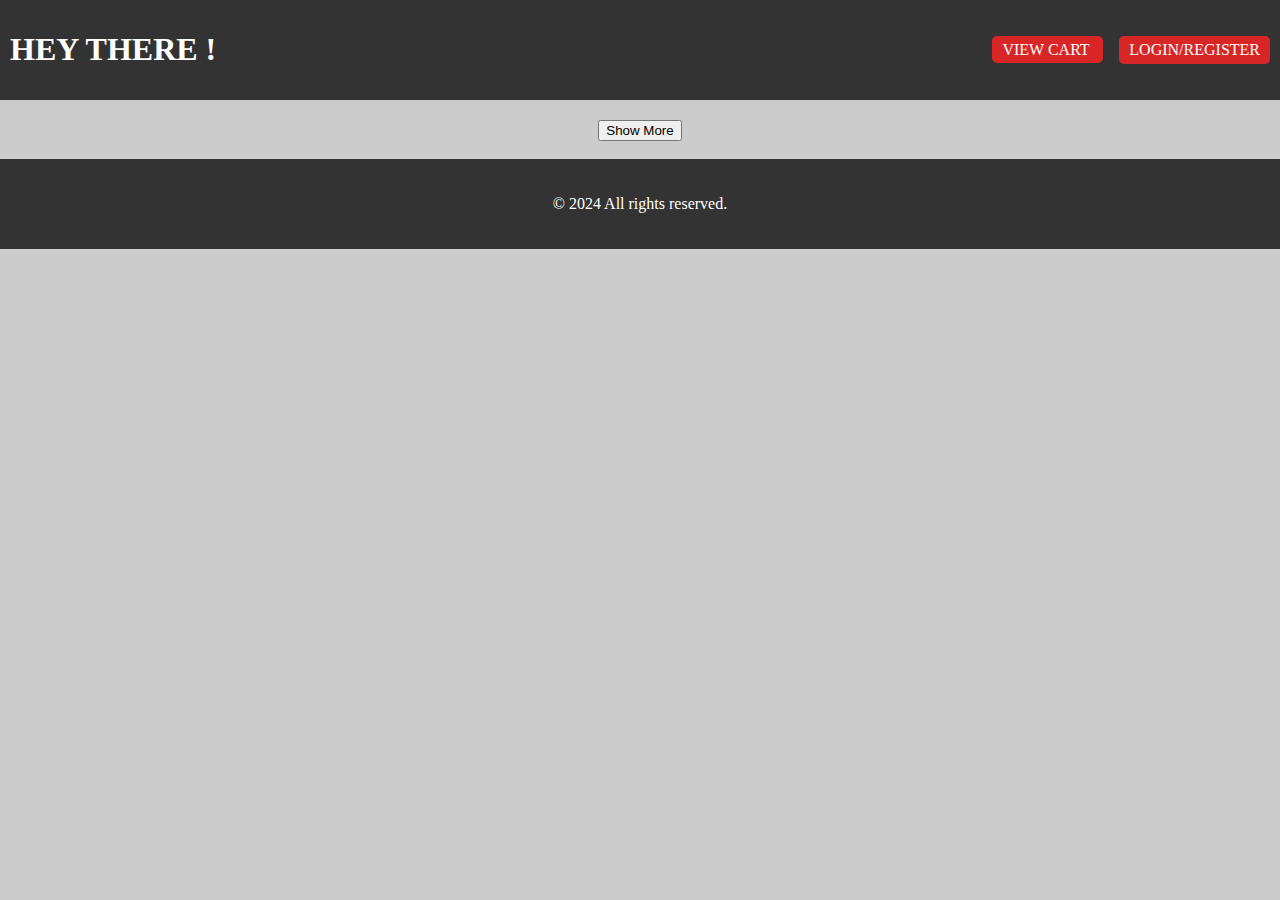
<file: index.html>
<!DOCTYPE html>
<html lang="en">
<head>
    <meta charset="UTF-8">
    <meta name="viewport" content="width=device-width, initial-scale=1.0">
    <link rel="stylesheet" href="./styles/userHomePage.css">
    <title>HOME</title>
    <style>
        .product-card {
            height:fit-content;
            background-color: rgb(165, 166, 168);
            display: flex;
            flex-direction: column;
            align-items: center;
            justify-content: center;
            text-align: center;
            padding: 20px;
            background-color: rgb(165, 166, 168);
            margin-bottom: 10px; /* Optional: Add spacing between product cards */
            transition: transform 0.3s ease-in-out, box-shadow 0.5s ease-in-out; /* Add smooth transition for transform and box-shadow */
            box-shadow: 0px 0px 10px rgba(0, 0, 0, 0.3); /* Add initial box-shadow */
        }
        .product-card:hover {
            transform: translateY(-5px) scale(1.05); /* Add translation effect on hover */
            box-shadow: 15px 15px 15pxrgba(107, 62, 95, 0.3); /* Change box-shadow on hover */
        }
        .product-card img {
            width: 200px;
            height: 250px;
            margin-bottom: 10px; /* Optional: Add spacing between image and text */
        }

        .product-card button {
            background-color: #007bff;
            color: white;
            border: none;
            padding: 5px 10px;
            cursor: pointer;
        }
        .product-card button:hover {
            background-color: #3b0c38;
            color: rgb(242, 242, 242);
            border: none;
            padding: 5px 10px;
            cursor: pointer;
            box-shadow: 15px 15px 15px rgba(87, 16, 81, 0.3);
        }
    </style>
</head>
<body>  
    <nav style="display: flex; justify-content: space-between; align-items: center; padding: 10px;">
        <h1 id="userName"></h1>
        <div>
            <a  onclick="viewCart()" class="viewCartButton">VIEW CART </a>&nbsp; &nbsp;
            <!-- <a href="login.html" class="logoutButton">Logout</a> -->
            <a id="loginButton" href="login.html" class="logoutButton">LOGIN/REGISTER</a> 
            <a id="logoutButton" style="display: none;" href="#" class="logoutButton" onclick="logout()">LOGOUT</a> 
        </div>
    </nav>
    <div id="productContainer"></div>
    <center><button id="showMoreButton"  onclick="showMoreProducts()">Show More</button> </center>
    
    <br>
    <footer>
        <div class="footer-content">
            <center><p>&copy; 2024 All rights reserved.</p></center>
        </div>
    </footer>


    <script src="./javascript/adminHomePage.js"></script>
    <script>
        const showMoreButton = document.getElementById('showMoreButton');
        const productsPerPage = 6;
        let currentDisplayCount = productsPerPage;
        function addToCart(index) {
                const loggedInUser = JSON.parse(sessionStorage.getItem('loggedInUser'));
                if (!loggedInUser) {
                    alert('Please log in to add items to your cart.');
                    return;
                }
                const cart = JSON.parse(localStorage.getItem('cart')) || {};
                const userCart = cart[loggedInUser.email] || [];
                const existingProductIndex = userCart.findIndex(item => item.name === products[index].name);
                    if (existingProductIndex !== -1) {
                        if (products[index].quantity < userCart[existingProductIndex].quantity + 1) {
                                alert('Sorry, the selected quantity exceeds the available stock.');
                                return;
                         }
                        userCart[existingProductIndex].quantity++;
                    } else {
                        if (products[index].quantity < 1) {
                            alert('Sorry, this product is out of stock.');
                            return;
                        }
                        var cartProduct = {
                            name: products[index].name,
                            description: products[index].description,
                            price: products[index].price,
                            productImage: products[index].image,
                            quantity: 1
                        };
                        userCart.push(cartProduct);
                    }
                    cart[loggedInUser.email] = userCart;
                    console.log(cart)
                    localStorage.setItem('cart',JSON.stringify(cart));
                    alert('Product added to cart!');
        }
        function logout(){
            sessionStorage.clear();
            window.location.href = 'userHomePage.html'; 
        }
        function viewCart(){
            const loggedInUser = JSON.parse(sessionStorage.getItem('loggedInUser'));
            if(!loggedInUser){
                alert("Plz Login to view your cart");
            }else{
                window.location.href="userCart.html";
            }
        }
      
            function showMoreProducts() {
                const storedProducts = JSON.parse(localStorage.getItem('products'));
                const productContainer = document.getElementById('productContainer');
                const startIndex = currentDisplayCount;
                const endIndex = Math.min(startIndex + productsPerPage, storedProducts.length);
            
                for (let i = startIndex; i < endIndex; i++) {
                    const product = storedProducts[i];
                    const card = document.createElement('div');
                    card.classList.add('product-card');
                    card.innerHTML = `
                        <img src="${product.image}" alt="${product.name}" width="200px" height="100px">
                        <h3>${product.name}</h3>
                        <p>${product.description}</p>
                        <p>Price: Rs.${product.price}</p>
                        <p>${product.quantity} left</p>
                        <button onclick="addToCart(${i})">ADD TO CART</button>
                    `;
                    productContainer.appendChild(card);
                }
            
                currentDisplayCount += productsPerPage;
                
                if (currentDisplayCount >= storedProducts.length) {
                    document.getElementById('showMoreButton').style.display = 'none'; // Hide the button when all products are displayed
                }
            }

        

        document.addEventListener('DOMContentLoaded', function() {
            const loggedInUser = sessionStorage.getItem('loggedInUser');
            if (loggedInUser) {
                const user = JSON.parse(loggedInUser);
                const capitalizedUsername = user.fullName.toUpperCase();
                document.getElementById('userName').innerText = `Welcome, ${capitalizedUsername}`;
                document.getElementById('logoutButton').style.display = 'inline-block'; 
                document.getElementById('loginButton').style.display = 'none'; 
            } else {
                document.getElementById('userName').innerText = `HEY THERE !`;
                document.getElementById('logoutButton').style.display = 'none'; 
                document.getElementById('loginButton').style.display = 'inline-block'; 
            }

            const productContainer = document.getElementById('productContainer');
            const storedProducts = JSON.parse(localStorage.getItem('products'));
            function displayInitialProducts() {
                for (let i = 0; i < productsPerPage && i < storedProducts.length; i++) {
                    const product = storedProducts[i];
                    const card = document.createElement('div');
                    card.classList.add('product-card');
                    card.innerHTML = `
                        <img src="${product.image}" alt="${product.name}" width="200px" height="200px">
                        <h3>${product.name}</h3>
                        <p>${product.description}</p>
                        <p>Price: Rs.${product.price}</p>
                        <p>${product.quantity} left</p>
                        <button onclick="addToCart(${i})">ADD TO CART</button>
                    `;
                    productContainer.appendChild(card);
                }
            }

            displayInitialProducts();
        });
    </script>
</body>
</html>
</file>
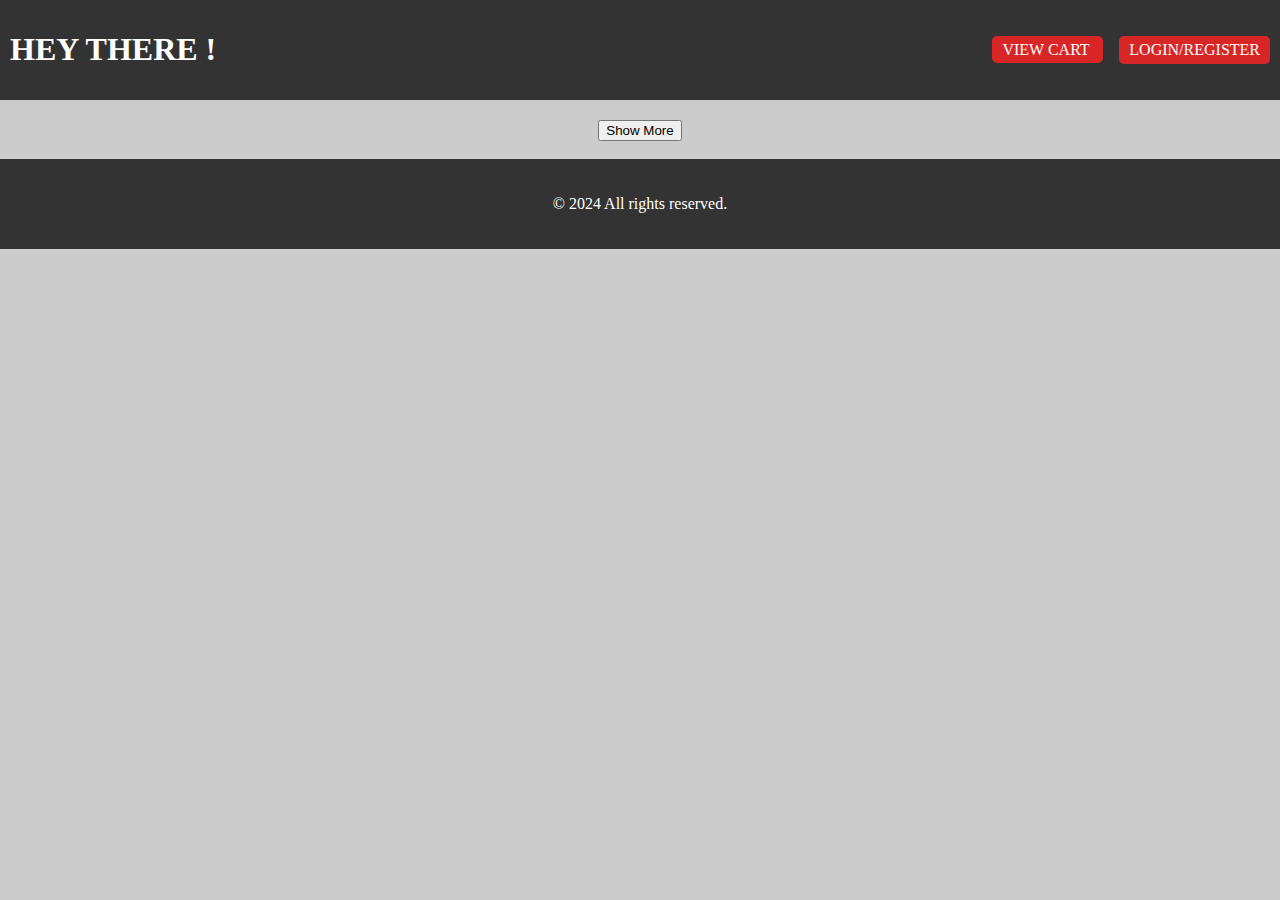
<file: adminHomePage.html>
<!DOCTYPE html>
<html lang="en">
<head>
    <meta charset="UTF-8">
    <meta name="viewport" content="width=device-width, initial-scale=1.0">
    <link rel="stylesheet" href="./styles/adminHomePage.css">
    <script src="./javascript/adminHomePage.js"></script>
    <title>ADMIN HOME</title>
</head>
<body>
    <nav style="display: flex; justify-content: space-between; align-items: center; padding: 10px;">
        <h1 id="userName"></h1>
        <div>
            <a href="login.html"  class="logoutButton">Logout</a>
            &nbsp;
        </div>
    </nav>
    
    <h1 style="color: rgb(20, 37, 220);" class="netflix-font"><center>PRODUCT LIST</center></h1>
    <br>
        <form style="text-align: center;">
            <input type="text" placeholder="Enter product name" class="input-container " id="productName">
            <input type="textarea" placeholder="Enter Product description" class="input-container" id="productDescription">
            <input type="number" placeholder="Enter Price" class="input-container" id="productPrice">
            <input type="number" placeholder="Enter Quantity" class="input-container" id="productQuantity"> 
            <input type="text" placeholder="Enter Image URL" id="productImage">
            <br><br>
            <button type="button" onclick="addProduct()">ADD</button>
        </form>
        <br><br>
        <table id="productTable" style="display: none;">
            <thead>
                <tr>
                    <th>S No.</th>
                    <th>PRODUCT NAME</th>
                    <th>DESCRIPTION</th>
                    <th>PRICE (INR)</th>
                    <th>Quantity</th>
                    <th>ACTIONS</th>
                </tr>
            </thead>
            <tbody id="productTableBody"></tbody>
        </table>
        
         <div id="updateFormContainer"></div>



        <script>
            document.addEventListener('DOMContentLoaded', function() {
                const loggedInUser = sessionStorage.getItem('loggedInUser');

                if (loggedInUser) {
                    const user = JSON.parse(loggedInUser);
                    const capitalizedUsername = user.fullName.toUpperCase();
                    document.getElementById('userName').innerText = `Welcome, ${capitalizedUsername}`;
                } else {
                    window.location.href = 'index.html';
                }
                
            });
        </script>
</body>


</html>
</file>
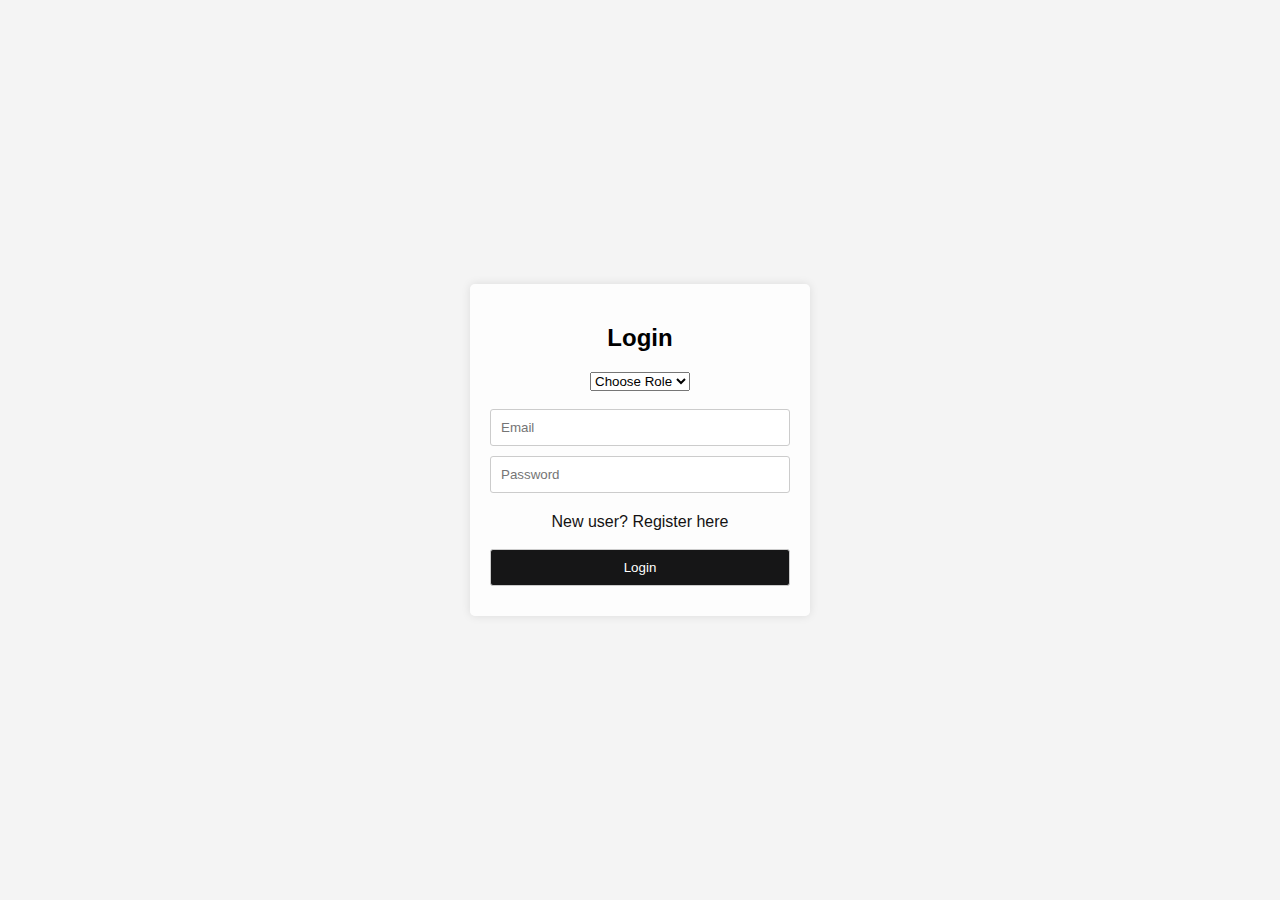
<file: login.html>
<!DOCTYPE html>
<html lang="en">
<head>
<meta charset="UTF-8">
<meta name="viewport" content="width=device-width, initial-scale=1.0">
<title>Login</title>
<style>
    body {
        font-family: Arial, sans-serif;
        background-color: #f4f4f4;
        margin: 0;
        padding: 0;
        display: flex;
        justify-content: center;
        align-items: center;
        height: 100vh;
        /* background-image: url('https://i.stack.imgur.com/kx8MT.gif'); */
        background-size: cover;
        height: 100vh;
    }
    form {
        /* background-color: #577757; */
        background-color: rgba(255, 255, 255, 0.8); 
        border-radius: 5px;
        box-shadow: 0 0 10px rgba(0, 0, 0, 0.1);
        padding: 20px;
        width: 300px;
        text-align: center;
    }

    input[type="email"],
    input[type="password"],
    button {
        width: 100%;
        margin-bottom: 10px;
        padding: 10px;
        border: 1px solid #ccc;
        border-radius: 3px;
        box-sizing: border-box;
    }

    button {
        background-color: #161617;
        color: #fff;
        cursor: pointer;
        transition: background-color 0.3s;
    }

    button:hover {
        background-color: #579958;
        color: #161617;
    }

    .signup-link {
        display: block;
        text-decoration: none;
        color: #141212;
        margin-top: 10px;
    }
    a:hover{
        color: #2f48a1;
    }
</style>
</head>
<body>
<form id="loginForm">
    <h2>Login</h2>
    <select id="userType">
        <option>Choose Role</option>
        <option value="user">User</option>
        <option value="admin">Admin</option>
    </select><br><br>
    <input type="email" id="email" placeholder="Email" required>
    <input type="password" id="password" placeholder="Password" required>
    <a href="signUp.html" class="signup-link">New user? Register here</a><br>
    <button type="submit">Login</button>
</form>

<script>
    document.getElementById('loginForm').addEventListener('submit', function(event) {
        event.preventDefault(); 
        const email = document.getElementById('email').value;
        const password = document.getElementById('password').value;
        const userType = document.getElementById('userType').value;

        let users = JSON.parse(localStorage.getItem('users')) || [];

        const user = users.find(user => user.email === email && user.password === password && user.userType === userType);

        if (user) {
            sessionStorage.setItem('loggedInUser', JSON.stringify(user));
            window.location.href = userType === 'admin' ? 'adminHomePage.html' : 'index.html';
        } else {
            alert('Invalid email, password, or user type. Please try again.');
        }

        document.getElementById('email').value = '';
        document.getElementById('password').value = '';
    });
</script>
</body>
</html>
</file>
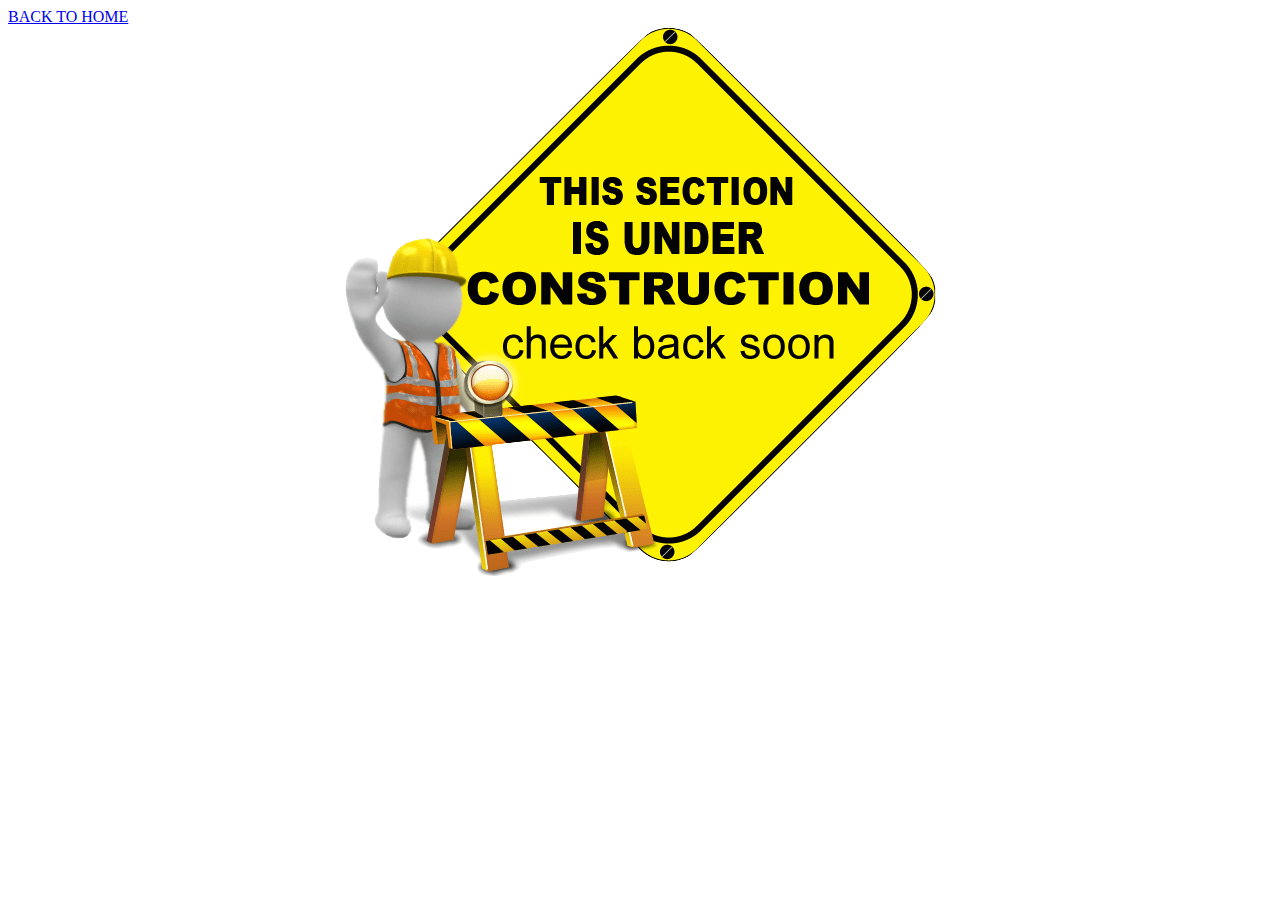
<file: paymentPage.html>
<!DOCTYPE html>
<html lang="en">
<head>
    <meta charset="UTF-8">
    <meta name="viewport" content="width=device-width, initial-scale=1.0">
    <title>PAYMENT PAGE</title>
    <style>
        div{
            align-items: center;
        }
    </style>
</head>
<body>
    <a href="index.html">BACK TO HOME</a>
    <div>
       <center> <img src="./images/PngItem_2708391.png"></center>
    </div>
</body>
</html>
</file>
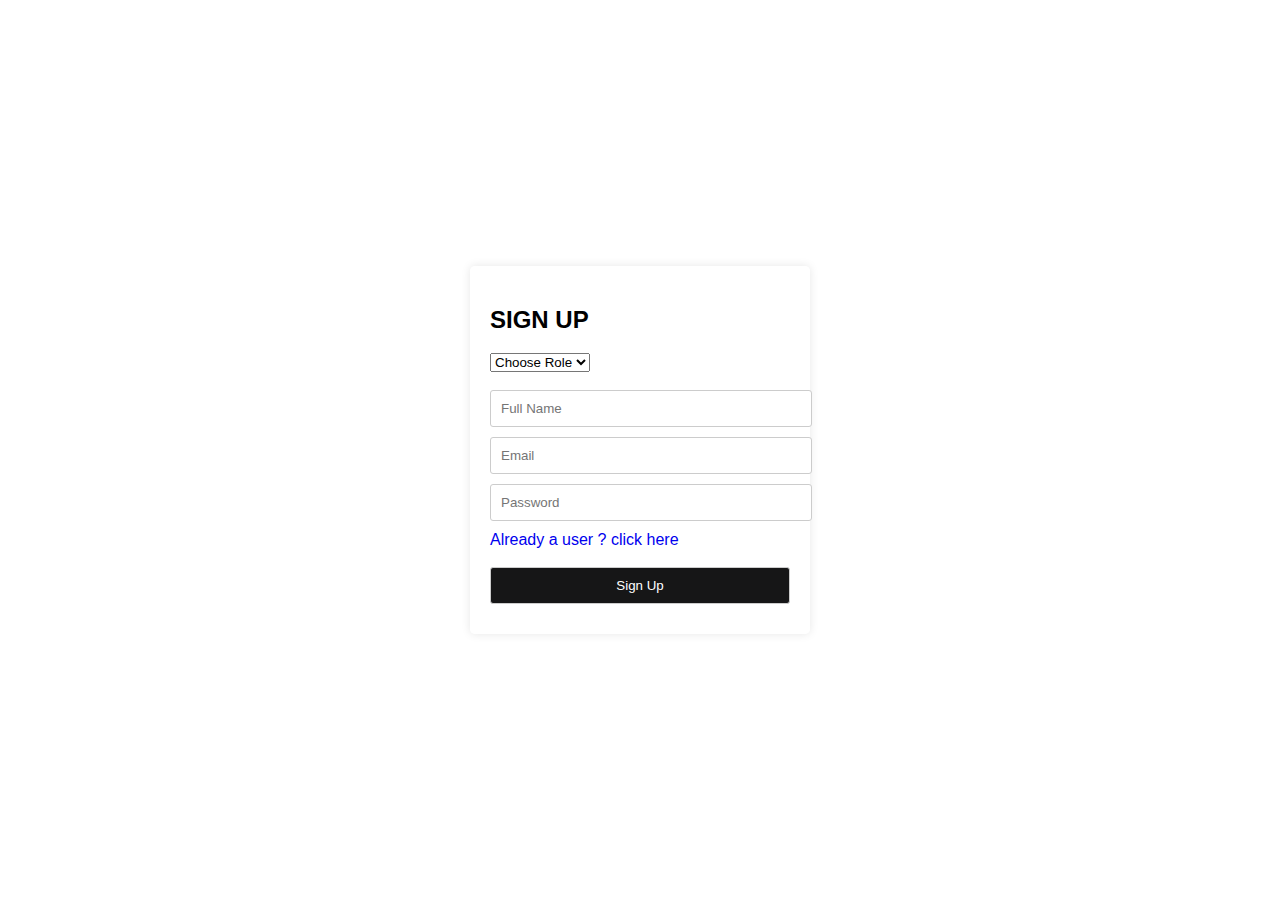
<file: signUp.html>
<!DOCTYPE html>
<html lang="en">
<head>
<meta charset="UTF-8">
<meta name="viewport" content="width=device-width, initial-scale=1.0">
<title>Sign Up</title>
<style>
    body {
        font-family: Arial, sans-serif;
        margin: 0;
        padding: 0;
        display: flex;
        justify-content: center;
        align-items: center;
        height: 100vh;
        overflow: hidden;
    }

        .signup-link {
        display: block;
        text-decoration: none;
        color: #949494;
        margin-top: 10px;
    }
   
    video {
        min-width: 100%;
        min-height: 100%;
        width: auto;
        height: auto;
        position: absolute;
        top: 50%;
        left: 50%;
        transform: translate(-50%, -50%);
    }

    form {
        background-color: rgba(255, 255, 255, 0.8); 
        border-radius: 5px;
        box-shadow: 0 0 10px rgba(0, 0, 0, 0.1);
        padding: 20px;
        width: 300px;
        z-index: 1; 
    }

    input[type="text"],
    input[type="email"],
    input[type="password"],
    button {
        width: 100%;
        margin-bottom: 10px;
        padding: 10px;
        border: 1px solid #ccc;
        border-radius: 3px;
    }

    button {
        background-color: #161617;
        color: #fff;
        cursor: pointer;
        transition: background-color 0.3s;
    }
    button:hover {
        background-color: #579958;
    }
    a{
        text-decoration: none;
    }
</style>
</head>
<body>

<form id="signupForm">
    <h2>SIGN UP </h2>
    <select id="userType">
        <option>Choose Role</option>
        <option value="user">User</option>
        <option value="admin">Admin</option>
    </select><br><br>
    <input type="text" id="fullName" placeholder="Full Name" required>
    <input type="email" id="email" placeholder="Email" required>
    <input type="password" id="password" placeholder="Password" required>
    <a href="login.html">Already a user ? click here</a><br><br>
    <button type="submit">Sign Up</button>
</form>

<script>
   
    document.getElementById('signupForm').addEventListener('submit', function(event) {
        event.preventDefault(); 

        const userType = document.getElementById('userType').value;
        const fullName = document.getElementById('fullName').value;
        const email = document.getElementById('email').value;
        const password = document.getElementById('password').value;

        
        const user = {
            fullName: fullName,
            email: email,
            password: password,
            userType:userType
        };

       
        let users = JSON.parse(localStorage.getItem('users')) || [];

        
        users.push(user);

        
        localStorage.setItem('users', JSON.stringify(users));

       
        document.getElementById('fullName').value = '';
        document.getElementById('email').value = '';
        document.getElementById('password').value = '';
        document.getElementById('userType').value = '';
       
        alert('Sign up successful!');
        window.location.href = 'login.html';
    });
</script>
</body>
</html>
</file>
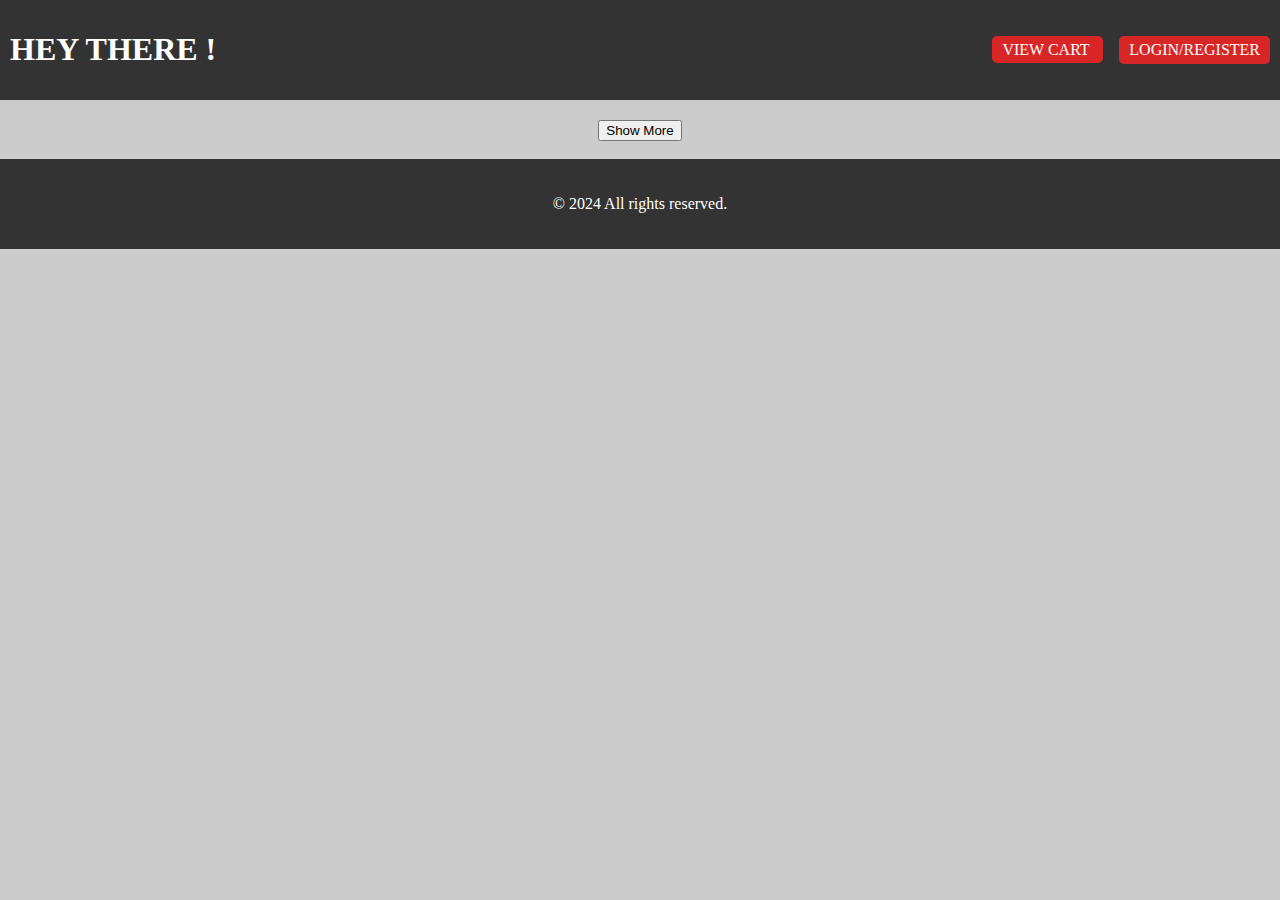
<file: userCart.html>
<!DOCTYPE html>
<html lang="en">
<head>
    <meta charset="UTF-8">
    <meta name="viewport" content="width=device-width, initial-scale=1.0">
    <link rel="stylesheet" href="./styles/userCart.css">
    <title>User Cart</title>
</head>
<body>  
    <nav>
        <h1 id="userName"></h1>
        <div>
            <a href="index.html" class="backButton">BACK TO HOME</a>
            <a href="login.html" class="logoutButton">Logout</a>
        </div>
    </nav>
    <div id="cartContainer"></div>

    <script>
        const cartContainer = document.getElementById('cartContainer');
        const loggedInUser = JSON.parse(sessionStorage.getItem('loggedInUser'));
        if(!loggedInUser){
            window.location.href="index.html";
        }
        cartContainer.innerHTML = '';
        let cart = JSON.parse(localStorage.getItem('cart')) || {};
        const userCart = cart[loggedInUser.email] || [];


       

        function incrementQuantity(index) {
            const inputField = document.getElementById(`quantity-${index}`);
            let quantity = parseInt(inputField.value);
            quantity++;
            inputField.value = quantity;
            userCart[index].quantity = quantity;
            saveToStorage();
            displayCartItems();
         
        }

        function decrementQuantity(index) {
            const inputField = document.getElementById(`quantity-${index}`);
            let quantity = parseInt(inputField.value);
            if (quantity > 1) {
                quantity--;
                inputField.value = quantity;
                userCart[index].quantity = quantity;
                saveToStorage();
                displayCartItems();
            }
        }

        function removeFromCart(index) {
            const loggedInUser = JSON.parse(sessionStorage.getItem('loggedInUser'));
            let cart = JSON.parse(localStorage.getItem('cart')) || {};
            const userCart = cart[loggedInUser.email] || [];
            userCart.splice(index, 1);
            cart[loggedInUser.email] = userCart;
            localStorage.setItem('cart', JSON.stringify(cart));
            alert("Item removed from cart successfully");
            displayCartItems(); 
        }
        function openPaymentPage(){
            window.location.href="paymentPage.html";
        }
        function displayCartItems() {
            const cartContainer = document.getElementById('cartContainer');
            const loggedInUser = JSON.parse(sessionStorage.getItem('loggedInUser'));
            cartContainer.innerHTML = '';
            let cart = JSON.parse(localStorage.getItem('cart')) || {};
            const userCart = cart[loggedInUser.email] || [];
            if (userCart.length === 0) {
                cartContainer.innerHTML = '<center><h1>Your cart is empty );</h1><img src="./images/emptyCart.png" height="350px"></center>';
            } else {
                const table = document.createElement('table');
                table.innerHTML = `
                    <tr>
                        <th>Serial No.</th>
                        <th>Product</th>
                        <th>Price</th>
                        <th>Quantity</th>
                        <th>Subtotal</th>
                        <th>Action</th>
                    </tr>
                `;
                let total = 0;
                let count = 0;
                userCart.forEach((product, index) => {
                    const cartItem = document.createElement('tr');
                    total += parseFloat(product.price) * product.quantity;
                    count++;
                    cartItem.innerHTML = `
                        <td>${count}</td>
                        <td>
                            <img src="${product.productImage}" width="70px" height="70px">
                            ${product.name}
                        </td>
                        <td>Rs.${product.price}</td>
                        <td>
                            <button class="quantity-btn" onclick="decrementQuantity(${index})">-</button>
                            <input type="text" class="quantity-input" value="${product.quantity}" id="quantity-${index}">
                            <button class="quantity-btn" onclick="incrementQuantity(${index})">+</button>
                        </td>
                        <td>Rs.${product.price*product.quantity}</td>

                        <td>
                            <button class="remove-btn" onclick="removeFromCart(${index})">Remove</button>
                        </td>
                    `;
                    table.appendChild(cartItem);
                });
                const row = document.createElement('tr');
                
                row.innerHTML = `
                    <td></td>
                    <td></td>
                    <td></td>
                    <td>FINAL TOTAL:</td>
                    <td>Rs.${total.toFixed(2)}</td>
                    <td>
                        <button onclick=openPaymentPage()>PROCEED TO PAY</button>
                    </td>   
                `;
                table.appendChild(row);
                cartContainer.appendChild(table);
            }
        }

        document.addEventListener('DOMContentLoaded', function() {
            const loggedInUser = JSON.parse(sessionStorage.getItem('loggedInUser'));
            if (loggedInUser) {
                const capitalizedUsername = loggedInUser.fullName.toUpperCase();
                document.getElementById('userName').innerText = `Welcome, ${capitalizedUsername}`;
            } else {
                window.location.href = 'login.html';
            }
            displayCartItems();
        });

        function saveToStorage(){
            cart[loggedInUser.email] = userCart;
            localStorage.setItem('cart', JSON.stringify(cart));
        }
    </script>
</body>
</html>
</file>
<file: styles/userHomePage.css>
body {
    background-color: #ccc;
    margin: 0;
}
.product-card {
    border: 1px solid #ccc;
    border-radius: 5px;
    padding: 10px;
    margin-bottom: 20px;
    width: calc(33.33% - 20px); 
    box-sizing: border-box;
    background-color: #fff;
    height: 300px;
}
nav {
    background-color: #333;
    color: #fff;
    padding: 10px;
    display: flex;
    justify-content: space-between;
    align-items: center;
}

#productContainer {
    display: flex;
    flex-wrap: wrap;
    justify-content: space-between;
    align-items: flex-start;
    padding: 10px;
}

.logoutButton {
    text-decoration: none; 
    color: white; 
    background-color: rgb(216, 38, 38); 
    padding: 5px 10px; 
    border-radius: 5px;
    transition: background-color 0.3s;
}
.logoutButton:hover {
    background-color: red; 
}
.viewCartButton {
    text-decoration: none; 
    color: white; 
    background-color: rgb(216, 38, 38); 
    padding: 5px 10px; 
    border-radius: 5px;
    transition: background-color 0.3s;
}
.viewCartButton:hover {
    background-color: blue; 
}
.showMoreButton {
    text-decoration: none; 
    color: white; 
    background-color: rgb(216, 38, 38); 
    padding: 5px 10px; 
    border-radius: 5px;
    transition: background-color 0.3s;
    display: inline; /* Initially display the button */
}
.showMoreButton:hover {
    background-color: green; 
}



footer {
    background-color: #333;
    color: #fff;
    padding: 20px;
    text-align: center;
}
</file>
<file: styles/adminHomePage.css>
@import url('https://fonts.googleapis.com/css2?family=Roboto:wght@300&display=swap');

.netflix-font {
    font-family: 'Roboto', sans-serif; /* Use a Google Font similar to Netflix Sans */
    font-weight: 300; /* Adjust font weight if needed */
    color: rgb(20, 27, 220);
    text-align: center;
    font-weight: 900;
}

body{
    margin: 0;
    padding: 0;
    background-color:#E3E3E3;
}
nav {
    background-color: #333;
    color: #fff;
    padding: 10px;
    display: flex;
    justify-content: space-between;
    align-items: center;
}
.logoutButton{
    text-decoration: none; 
    color: white; 
    background-color: red; 
    padding: 5px 10px; 
    border-radius: 5px;
     transition: background-color 0.3s;
}
.input-container {
    margin-right: 20px; /* Adjust the value as needed for the desired spacing */
}

#productTable {
    border-collapse: collapse;
    width: 80%;
    margin: auto;
}

#productTable th,
#productTable td {
    border: 1px solid #dddddd;
    padding: 8px;
    text-align: left;
}

#productTable th {
    background-color: #dad7d7;
    /* #f2f2f2 */
}

#updateFormContainer {
    display: none;
    position: fixed;
    top: 50%;
    left: 50%;
    transform: translate(-50%, -50%);
    background-color: white;
    padding: 20px;
    border: 1px solid #ccc;
    z-index: 1;
    box-shadow: 0px 0px 10px rgba(0, 0, 0, 0.5); /* Add shadow effect */
    border-radius: 5px; /* Rounded corners */
}

#updateFormContainer input,
#updateFormContainer button {
    display: block;
    width: 100%;
    margin-bottom: 10px;
    padding: 5px;
    box-sizing: border-box;
}

#closeUpdateForm {
    position: absolute;
    top: 5px;
    right: 5px;
    cursor: pointer;
    background-color: rgb(238, 136, 136);
    border: 1px solid black;
}
#closeUpdateForm:hover {
  
    background-color: red;
    
}

/* CSS styles for the darkened background overlay */
#overlay {
    position: fixed;
    top: 0;
    left: 0;
    width: 100%;
    height: 100%;
    background-color: rgba(0, 0, 0, 0.5); /* Semi-transparent black */
    z-index: 999; /* Ensure the overlay is above the content */
    display: none; /* Initially hidden */
}
</file>
<file: styles/userCart.css>
body {
    font-family: Arial, sans-serif;
    background-color: #f4f4f4;
    margin: 0;
    padding: 0;
}

nav {
    background-color: #333;
    color: #fff;
    padding: 10px;
    display: flex;
    justify-content: space-between;
    align-items: center;
}

.backButton, .logoutButton {
    text-decoration: none;
    color: #fff;
    padding: 5px 10px;
    border-radius: 5px;
    transition: background-color 0.3s;
}
.logoutButton:hover{
    background-color: #f44336;
}

.backButton:hover:hover {
    background-color: #555;
}

table {
    width: 100%;
    border-collapse: collapse;
    margin-top: 20px;
}

th, td {
    border: 1px solid #ddd;
    padding: 8px;
    text-align: left;
}

th {
    background-color: #333;
    color: #fff;
}

.quantity-btn {
    background-color: #4CAF50;
    color: white;
    border: none;
    padding: 5px 10px;
    text-align: center;
    text-decoration: none;
    display: inline-block;
    font-size: 14px;
    margin: 2px 2px;
    cursor: pointer;
    border-radius: 4px;
}

.remove-btn {
    background-color: #f44336;
    color: white;
    border: none;
    padding: 5px 10px;
    text-align: center;
    text-decoration: none;
    display: inline-block;
    font-size: 14px;
    margin: 2px 2px;
    cursor: pointer;
    border-radius: 4px;
}

.quantity-input {
    width: 30px;
    text-align: center;
}

#totalPrice {
    font-weight: bold;
}
</file>
